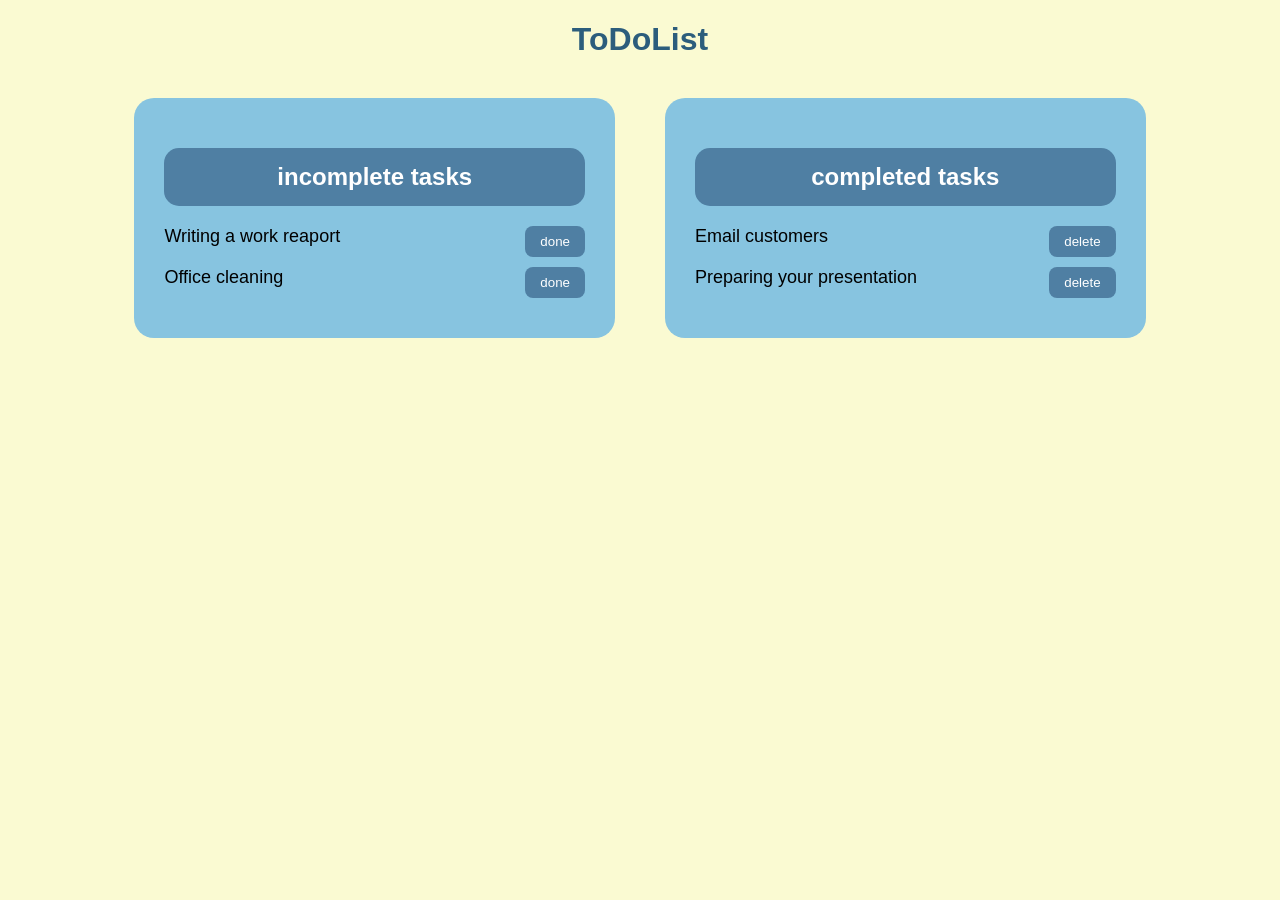
<file: index.html>
<!DOCTYPE html>
<html lang="en">

<head>
    <meta charset="UTF-8">
    <meta name="viewport" content="width=device-width, initial-scale=1.0">
    <title>Document</title>
    <link rel="stylesheet" href="project1.css">
</head>

<body>

    <h1>ToDoList</h1>

    <div class="container">

        <div class="box">
            <h2>incomplete tasks</h2>
            <ul>
                <li>Writing a work reaport <button>done</button></li>
                <li>Office cleaning <button>done</button></li>
            </ul>
        </div>

        <div class="box">
            <h2>completed tasks</h2>
            <ul>
                <li>Email customers <button>delete</button></li>
                <li>Preparing your presentation <button>delete</button></li>
            </ul>
        </div>

    </div>

</body>

</html>
</file>
<file: project1.css>
body{
    background-color: lightgoldenrodyellow;
    text-align: center;
    font-family: Arial, Helvetica, sans-serif;
}

h1{
    color: #2c5d7c;
    margin-bottom: 40px;
}

.container{
    display: grid;
    grid-template-columns: 1fr 1fr;
    gap: 50px;
    width: 80%;
    margin: auto;
}

.box{
    background-color: #87c4e0;
    padding: 30px;
    border-radius: 20px;
}

h2{
    background-color: #4f7fa3;
    color: white;
    padding: 15px;
    border-radius: 15px;
    text-transform: lowercase;
}

ul{
    list-style: none;
    padding: 0;
}

li{
    margin: 20px 0;
    font-size: 18px;
    text-align: start
    ;
}

button{
    float: right;
    background-color: #4f7fa3;
    color: white;
    border: none;
    padding: 8px 15px;
    border-radius: 8px;
    cursor: pointer;
}
</file>
